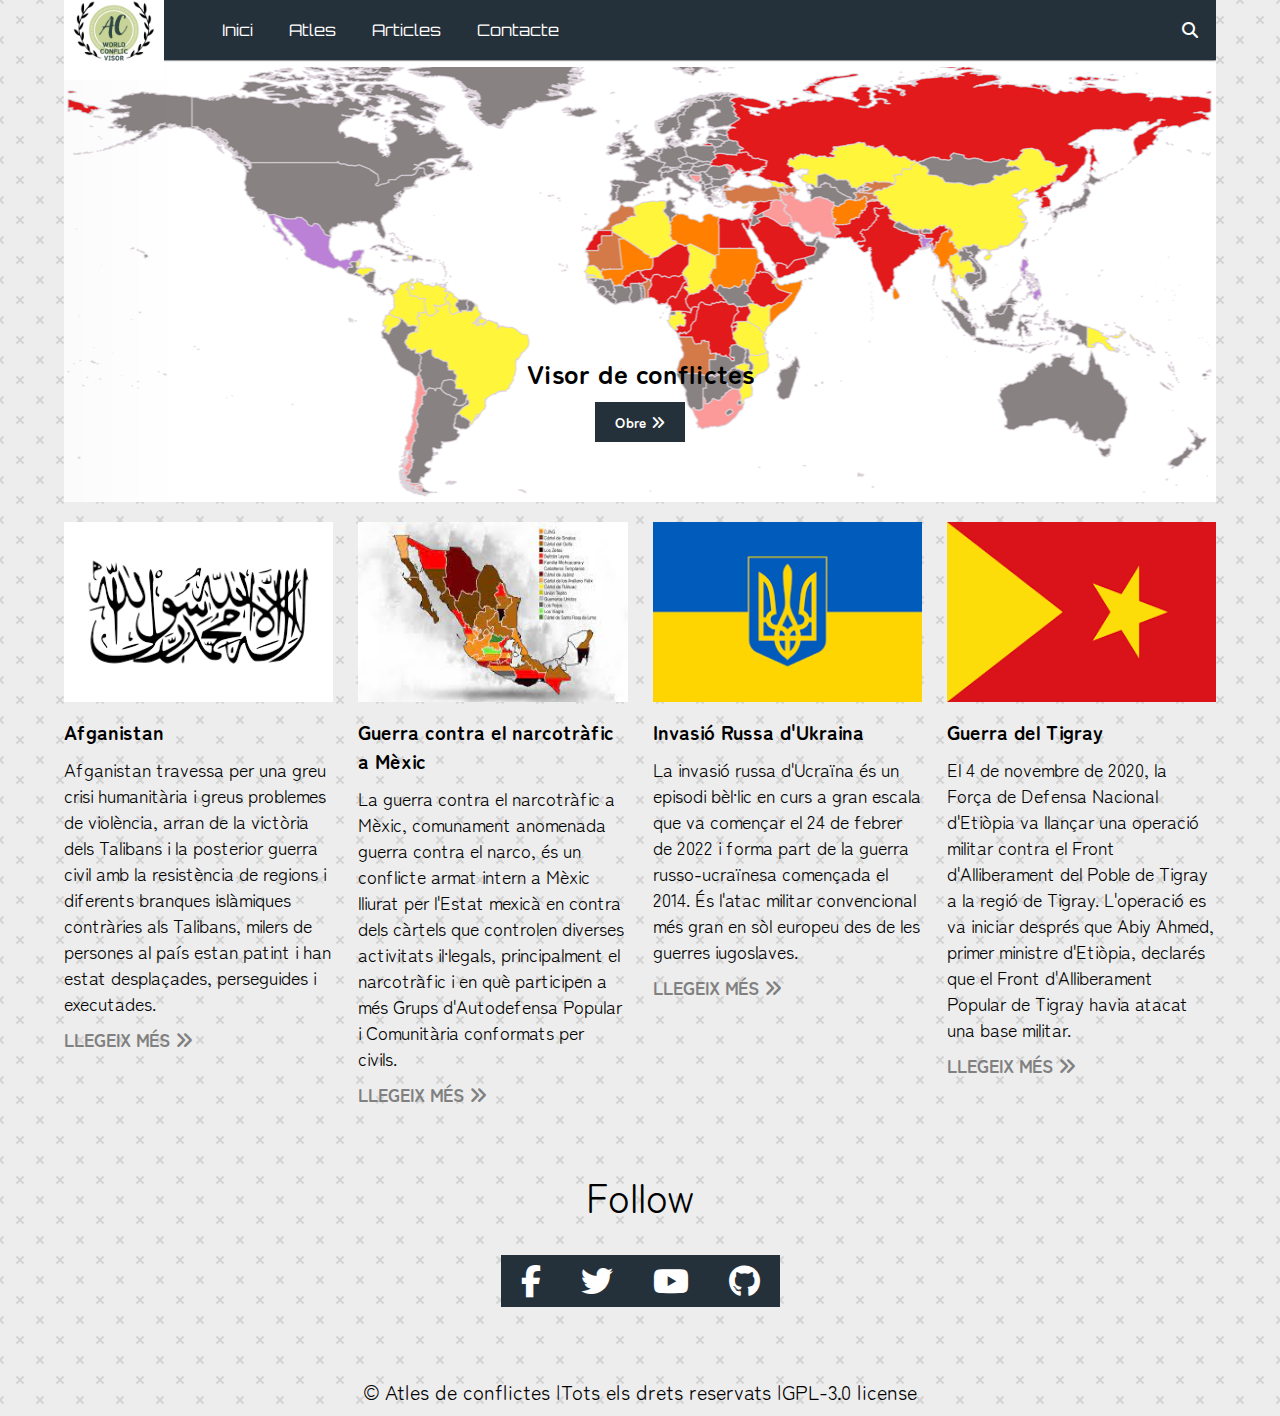
<file: index.html>
<!DOCTYPE html>
<html lang="en">
<head>
    <meta charset="utf-8">
    <meta name="viewport" content="width=devide-width, initial-scale=1.0">
    <title>Atles de Conflictes</title>
    <!--FONT AWESOME CDN-->
    <link rel="stylesheet" href="https://cdnjs.cloudflare.com/ajax/libs/font-awesome/6.1.1/css/all.min.css" />
    <!--FONT-->
    <link href="https://fonts.googleapis.com/css2?family=Orbitron:wght@600;700&family=Tapestry&family=Zen+Maru+Gothic:wght@700&display=swap" rel="stylesheet">
    <!--CUSTOM CSS-->
    <link rel="stylesheet" href="style.css" />
</head> 
<body>
    <div class="container">
        <nav class="nav-main">
            <img src="imatges/logoweb.png" alt="Atles de Conflictes LOGO" class="nav-brand" />
            <ul class="nav-menu">
                <li>
                    <a href="index.html">Inici</a>
                </li>
                <li>
                    <a href="atles.html">Atles</a>
                </li>
                <li>
                    <a href="articles.html">Articles</a>
                </li>
                <li>
                    <a href="contact.html">Contacte</a>
                </li>
            </ul>
            <ul class="nav-menu-right">
                <li>
                    <a href="#">
                        <i class="fas fa-search"></i>
                    </a>
                </li>
            </ul>
        </nav>
        <hr />
        <!--SWOUCASE-->
        <header class="showcase">
            <h2>Visor de conflictes</h2>
            <a href="atles.html"
               class="btn">
                Obre <i class="fas fa-angle-double-right"></i>
            </a>
        </header>
        <!--CARDS-->
        <div class=" cards">
            <div>
                <img src="imatges/talibans.png" alt="Talibans" />
                <h3>Afganistan</h3>
                <p>
                    Afganistan travessa per una greu crisi humanitària i greus problemes de violència, arran de la victòria dels Talibans i la posterior guerra civil amb la resistència de regions i diferents branques islàmiques contràries als Talibans, milers de persones al país estan patint i han estat desplaçades, perseguides i executades.
                </p>
                <a href="articles.html">
                    Llegeix més <i class="fas fa-angle-double-right">
                    </i>
                </a>
            </div>
            <div>
                <img src="imatges/cartels.png" alt="Narco" />
                <h3>Guerra contra el narcotràfic a Mèxic</h3>
                <p>
                    La guerra contra el narcotràfic a Mèxic, comunament anomenada guerra contra el narco, és un conflicte armat intern a Mèxic lliurat per l'Estat mexicà en contra dels càrtels que controlen diverses activitats il·legals, principalment el narcotràfic i en què participen a més Grups d'Autodefensa Popular i Comunitària conformats per civils.
                </p>
                <a href="articles.html">
                    Llegeix més <i class="fas fa-angle-double-right">
                    </i>
                </a>
            </div>
            <div>
                <img src="imatges/ukraine.png" alt="Invasió russa" />
                <h3>Invasió Russa d'Ukraina</h3>
                <p>
                    La invasió russa d'Ucraïna és un episodi bèl·lic en curs a gran escala que va començar el 24 de febrer de 2022 i forma part de la guerra russo-ucraïnesa començada el 2014. És l'atac militar convencional més gran en sòl europeu des de les guerres iugoslaves.
                </p>
                <a href="articles.html">
                    Llegeix més <i class="fas fa-angle-double-right">
                    </i>
                </a>
            </div>
            <div>
                <img src="imatges/tigray.png" alt="Tigray" />
                <h3>Guerra del Tigray</h3>
                <p>
                    El 4 de novembre de 2020, la Força de Defensa Nacional d'Etiòpia va llançar una operació militar contra el Front d'Alliberament del Poble de Tigray a la regió de Tigray. L'operació es va iniciar després que Abiy Ahmed, primer ministre d'Etiòpia, declarés que el Front d'Alliberament Popular de Tigray havia atacat una base militar.
                </p>
                <a href="articles.html">
                    Llegeix més <i class="fas fa-angle-double-right">
                    </i>
                </a>
            </div>
        </div>
        <section class="social">
            <p>Follow</p>
            <div class="links">
                <a href="https://ca-es.facebook.com/" target="_blank">
                    <i class="fab fa-facebook-f"></i>
                </a>
                <a href="https://twitter.com/" target="_blank">
                    <i class="fab fa-twitter"></i>
                </a>
                <a href="https://www.youtube.com/" target="_blank">
                    <i class="fab fa-youtube"></i>
                </a>
                <a href="https://github.com/gdv21/pagina-web" target="_blank">
                    <i class="fab fa-github"></i>
                </a>
            </div>
        </section>
        <!-- Footer -->
        <footer class="registred">
            <p> &copy; Atles de conflictes |Tots els drets reservats |GPL-3.0 license</p>
        </footer>
    </div>
</body>
</html>
</file>
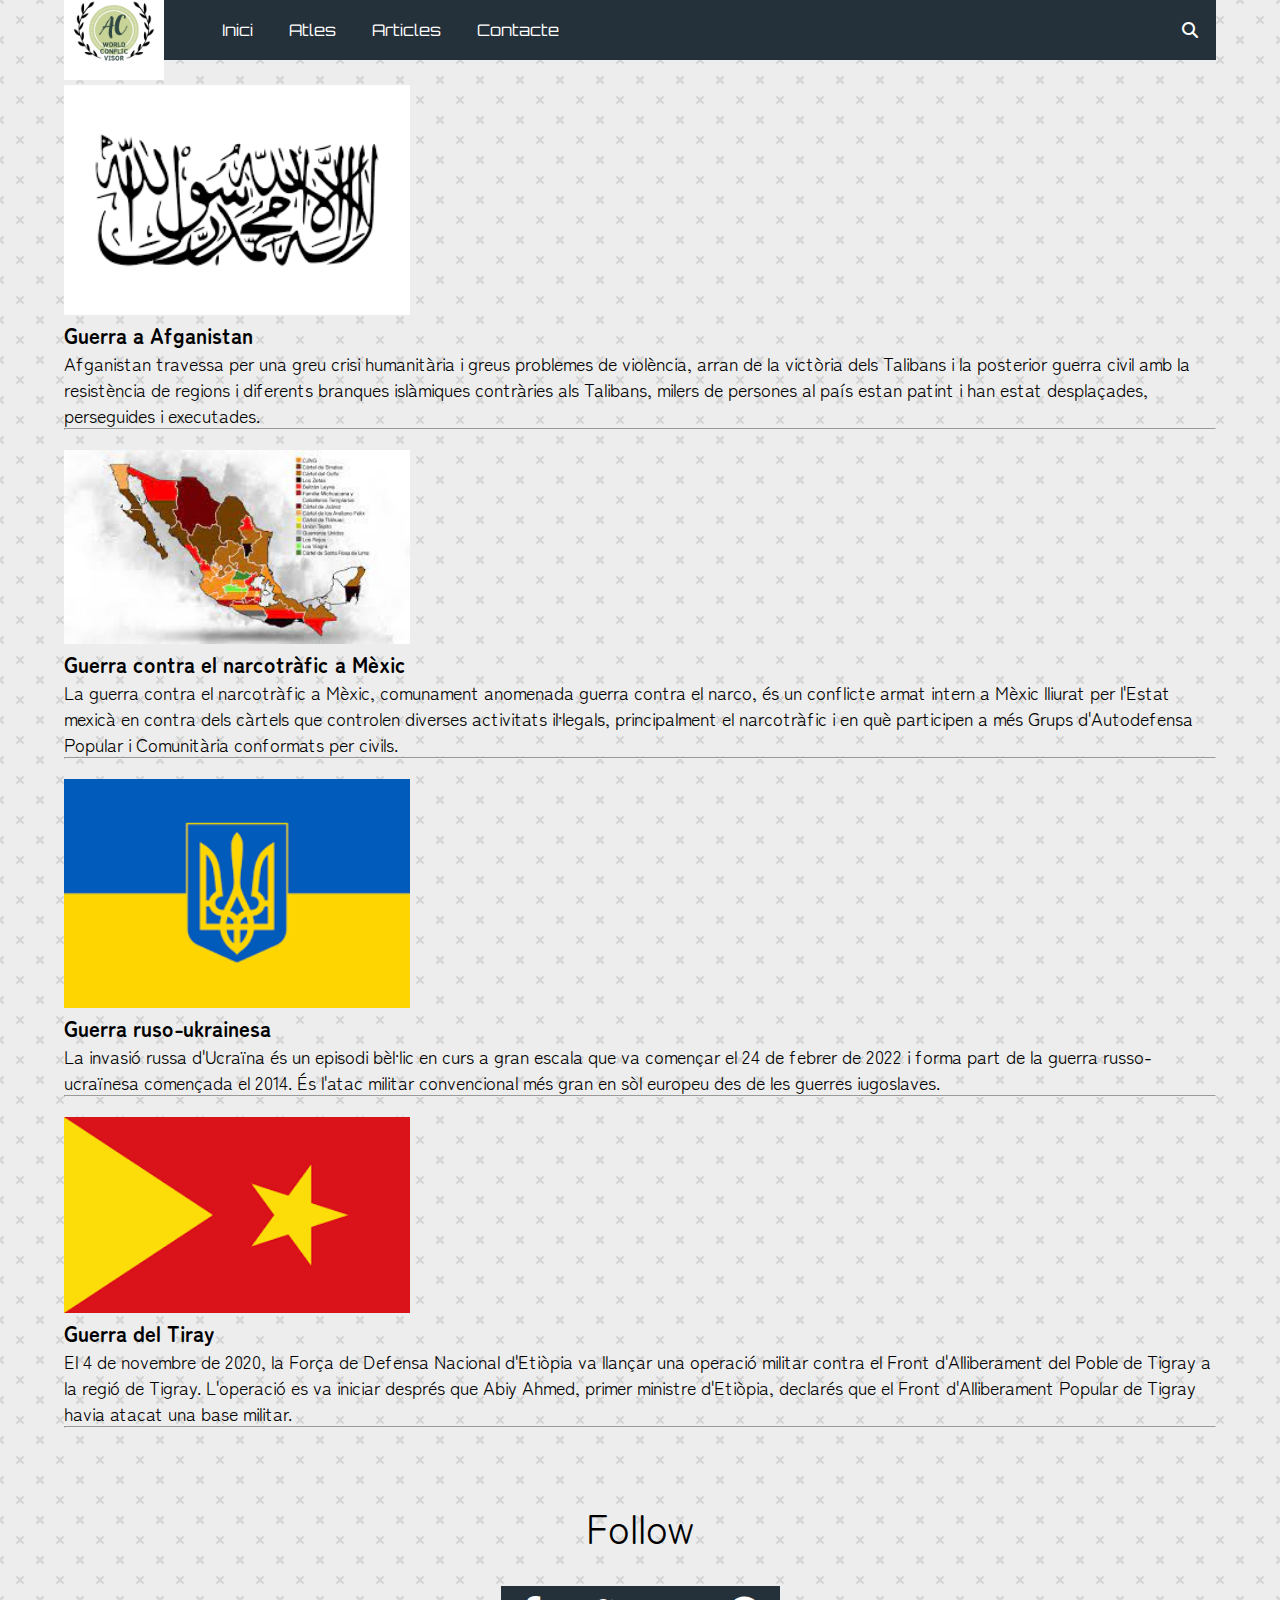
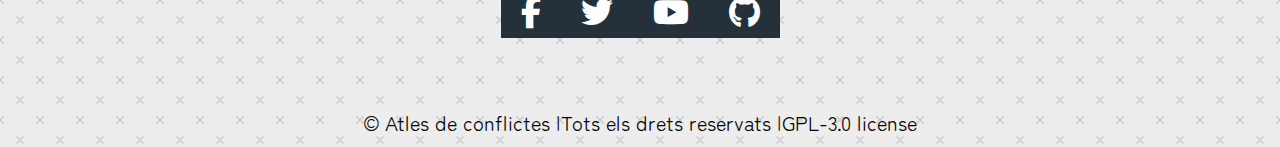
<file: articles.html>
<!DOCTYPE html>
<html>
<head>
    <meta charset="utf-8">
    <meta name="viewport" content="width=devide-width, initial-scale=1.0">
    <title>Atles de Conflictes</title>
    <!--FONT AWESOME CDN-->
    <link rel="stylesheet" href="https://cdnjs.cloudflare.com/ajax/libs/font-awesome/6.1.1/css/all.min.css" />
    <!--FONT-->
    <link href="https://fonts.googleapis.com/css2?family=Orbitron:wght@600;700&family=Tapestry&family=Zen+Maru+Gothic:wght@700&display=swap" rel="stylesheet">
    <!--CUSTOM CSS-->
    <link rel="stylesheet" href="style.css" />
</head>
<body>

    <!-- Links (sit on top) -->

    <div class="w3-top">
        <nav class="nav-main">
            <img src="imatges/logoweb.png" alt="Atles de Conflictes LOGO" class="nav-brand" />
            <ul class="nav-menu">
                <li>
                    <a href="index.html">Inici</a>
                </li>
                <li>
                    <a href="atles.html">Atles</a>
                </li>
                <li>
                    <a href="articles.html">Articles</a>
                </li>
                <li>
                    <a href="contact.html">Contacte</a>
                </li>
            </ul>
            <ul class="nav-menu-right">
                <li>
                    <a href="#">
                        <i class="fas fa-search"></i>
                    </a>
                </li>
            </ul>
        </nav>

        <!-- !PAGE CONTENT! -->
        <div class="art" style="max-width:1200px;margin-top:25px">

            <!-- First Photo Grid-->
            <div class="art-cos">
                <div class="w3-half">
                    <img src="imatges\talibans.png" alt="Talibans" style=" width:30%; height:6%">
                    <h3>Guerra a Afganistan</h3>
                    <p>
                        Afganistan travessa per una greu crisi humanitària i greus problemes de violència, arran de la victòria dels Talibans i la posterior guerra civil amb la resistència de regions i diferents branques islàmiques contràries als Talibans, milers de persones al país estan patint i han estat desplaçades, perseguides i executades.
                    </p>
                    <hr />
                </div>
                <div class="w3-half">
                    <img src="imatges/cartels.png" style="width:30%; height:6%;">
                    <h3>Guerra contra el narcotràfic a Mèxic</h3>
                    <p>
                        La guerra contra el narcotràfic a Mèxic, comunament anomenada guerra contra el narco, és un conflicte armat intern a Mèxic lliurat per l'Estat mexicà en contra dels càrtels que controlen diverses activitats il·legals, principalment el narcotràfic i en què participen a més Grups d'Autodefensa Popular i Comunitària conformats per civils.
                    </p>
                    <hr />
                </div>
                <div class="w3-half">
                    <img src="imatges/ukraine.png" style="width:30%; height:6%">
                    <h3>Guerra ruso-ukrainesa</h3>
                    <p>
                        La invasió russa d'Ucraïna és un episodi bèl·lic en curs a gran escala que va començar el 24 de febrer de 2022 i forma part de la guerra russo-ucraïnesa començada el 2014. És l'atac militar convencional més gran en sòl europeu des de les guerres iugoslaves.
                    </p>
                    <hr />

                </div>
                <div class="w3-half">
                    <img src="imatges/tigray.png" style="width:30%; height:6%">
                    <h3>Guerra del Tiray</h3>
                    <p>
                        El 4 de novembre de 2020, la Força de Defensa Nacional d'Etiòpia va llançar una operació militar contra el Front d'Alliberament del Poble de Tigray a la regió de Tigray. L'operació es va iniciar després que Abiy Ahmed, primer ministre d'Etiòpia, declarés que el Front d'Alliberament Popular de Tigray havia atacat una base militar.
                    </p>
                    <hr />

                </div>
            </div>
        </div>

        <section class="social">
            <p>Follow</p>
            <div class="links">
                <a href="https://ca-es.facebook.com/" target="_blank">
                    <i class="fab fa-facebook-f"></i>
                </a>
                <a href="https://twitter.com/" target="_blank">
                    <i class="fab fa-twitter"></i>
                </a>
                <a href="https://www.youtube.com/" target="_blank">
                    <i class="fab fa-youtube"></i>
                </a>
                <a href="https://github.com/gdv21/pagina-web" target="_blank">
                    <i class="fab fa-github"></i>
                </a>
            </div>
        </section>
        <footer class="registred">
            <p> &copy; Atles de conflictes |Tots els drets reservats |GPL-3.0 license</p>
        </footer>
    </div>
</body>
</html>
</file>
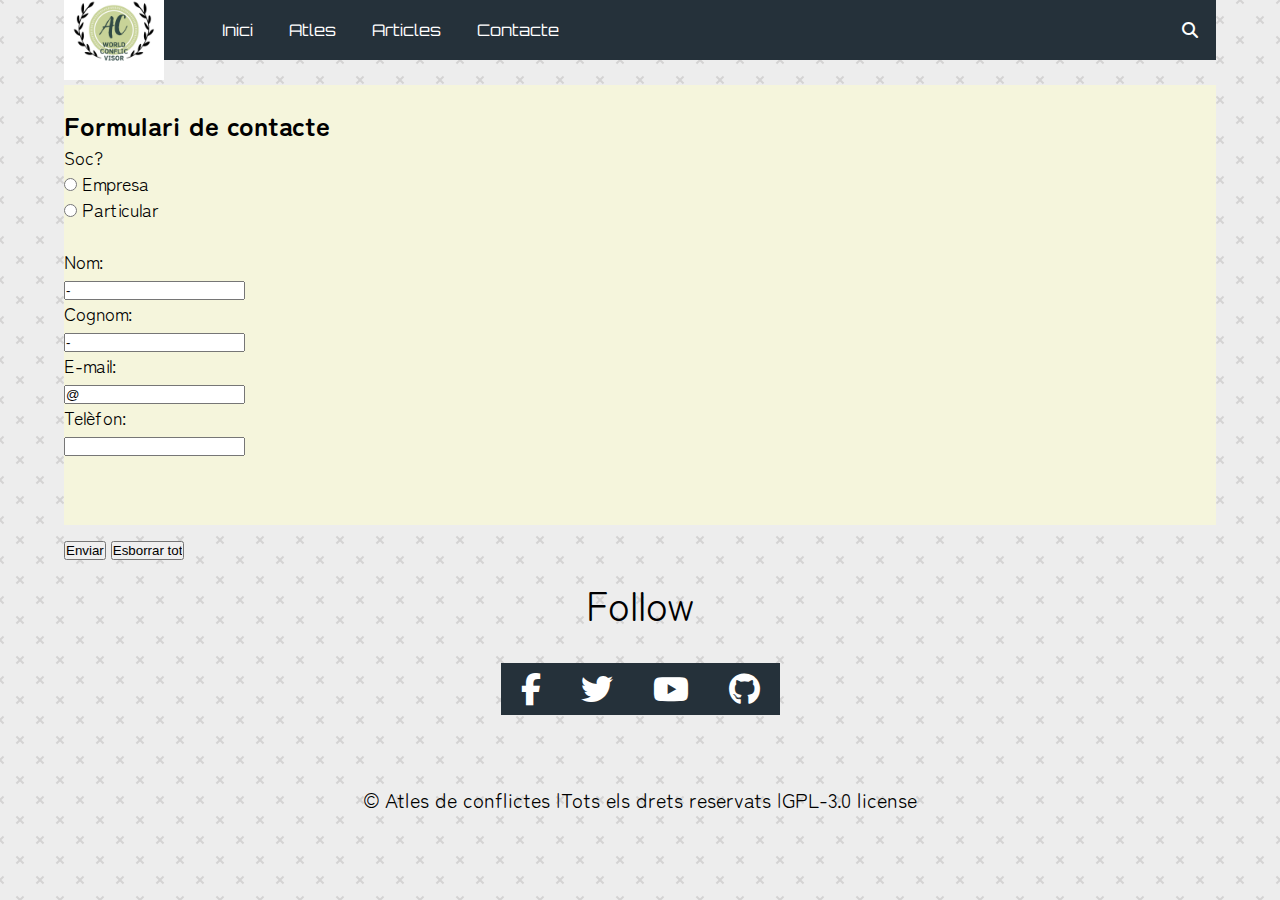
<file: contact.html>
<!DOCTYPE html>
<html>
<head>
    <meta charset="utf-8">
    <meta name="viewport" content="width=devide-width, initial-scale=1.0">
    <title>Atles de Conflictes</title>
    <!--FONT AWESOME CDN-->
    <link rel="stylesheet" href="https://cdnjs.cloudflare.com/ajax/libs/font-awesome/6.1.1/css/all.min.css" />
    <!--FONT-->
    <link href="https://fonts.googleapis.com/css2?family=Orbitron:wght@600;700&family=Tapestry&family=Zen+Maru+Gothic:wght@700&display=swap" rel="stylesheet">
    <!--CUSTOM CSS-->
    <link rel="stylesheet" href="style.css" />
</head>
<body>
    <!-- Links (sit on top) -->

    <div class="w3-top">
        <nav class="nav-main">
            <img src="imatges/logoweb.png" alt="Atles de Conflictes LOGO" class="nav-brand" />
            <ul class="nav-menu">
                <li>
                    <a href="index.html">Inici</a>
                </li>
                <li>
                    <a href="atles.html">Atles</a>
                </li>
                <li>
                    <a href="articles.html">Articles</a>
                </li>
                <li>
                    <a href="contact.html">Contacte</a>
                </li>
            </ul>
            <ul class="nav-menu-right">
                <li>
                    <a href="#">
                        <i class="fas fa-search"></i>
                    </a>
                </li>
            </ul>
        </nav>

        <!-- Form 4 contact -->
        <form action="/action_page.php">
            <div class="form" style="max-width:1200px;margin-top:25px">
                <h2> Formulari de contacte</h2>
                <p>Soc?</p>
                <form action="/action_page.php">
                    <input type="radio" id="Empresa" name="soc?" value="Empresa">
                    <label for="empresa">Empresa</label>
                    <br>
                    <input type="radio" id="Particular" name="soc?" value="Particular">
                    <label for="Particular">Particular</label>
                    <br> <br>
                    <label for="fname">Nom:</label><br>
                    <input type="text" id="fname" name="fname" value="-"><br>
                    <label for="lname">Cognom:</label><br>
                    <input type="text" id="lname" name="lname" value="-"><br>
                    <label for="lname">E-mail:</label><br>
                    <input type="email" id="mail" name="mail" value="@"> <br>
                    <label for="lname">Telèfon:</label><br>
                    <input type="tel"><br><br>
                    <br>
                    <br>
                    <input type="button" onclick="alert('Gràcies per contactar!')" value="Enviar">
                    <input type="reset" value="Esborrar tot">
                    <br>
                    <br>
            </div>
        </form>

        <section class="social">
            <p>Follow</p>
            <div class="links">
                <a href="https://ca-es.facebook.com/" target="_blank">
                    <i class="fab fa-facebook-f"></i>
                </a>
                <a href="https://twitter.com/" target="_blank">
                    <i class="fab fa-twitter"></i>
                </a>
                <a href="https://www.youtube.com/" target="_blank">
                    <i class="fab fa-youtube"></i>
                </a>
                <a href="https://github.com/gdv21/pagina-web" target="_blank">
                    <i class="fab fa-github"></i>
                </a>
            </div>
        </section>
        <footer class="registred">
            <p> &copy; Atles de conflictes |Tots els drets reservats |GPL-3.0 license</p>
        </footer>
    </div>
</body>
</html>
</file>
<file: style.css>
*{
    box-sizing: border-box;
    margin: 0;
    padding: 0;
}

body {
    background: #ffffff;
    color: #000000;
    background-color: #ededed;
    background-image: url("data:image/svg+xml,%3Csvg xmlns='http://www.w3.org/2000/svg' width='40' height='40' viewBox='0 0 40 40'%3E%3Cg fill-rule='evenodd'%3E%3Cg fill='%239c9796' fill-opacity='0.31'%3E%3Cpath d='M0 38.59l2.83-2.83 1.41 1.41L1.41 40H0v-1.41zM0 1.4l2.83 2.83 1.41-1.41L1.41 0H0v1.41zM38.59 40l-2.83-2.83 1.41-1.41L40 38.59V40h-1.41zM40 1.41l-2.83 2.83-1.41-1.41L38.59 0H40v1.41zM20 18.6l2.83-2.83 1.41 1.41L21.41 20l2.83 2.83-1.41 1.41L20 21.41l-2.83 2.83-1.41-1.41L18.59 20l-2.83-2.83 1.41-1.41L20 18.59z'/%3E%3C/g%3E%3C/g%3E%3C/svg%3E");
    font-size: 18px;
    font-family: 'Zen Maru Gothic', sans-serif;
}
a {
    color: #ffffff;
    text-decoration: none;
}

    ul {
        list-style: none;
    }

.container {
    width: 90%;
    margin: auto;
}

/*Navigation*/
.nav-main {
    font-size: 16px;
    font-family: 'Orbitron', sans-serif;
    display: flex;
    justify-content: space-between;
    align-items: center;
    height: 60px;
    padding: 20px 0;
    background: #25313a
}

.nav-brand{
    width: 100px;
}

/*Nav-left*/
.nav-main ul{
    display: flex;
}

.nav-main ul li {
    padding: 12px;
}

.nav-main ul a {
    padding: 6px;
}

.nav-main ul li a:hover {
    border-bottom: 2px solid #ffffff; 
}

.nav-main ul.nav-menu {
    flex: 1;
    margin-left: 40px;
}

/*SHOWCASE*/
.showcase {
    width: 100%;
    height: 440px;
    background-image: url(./imatges/fotomapa.png);
    background-position: bottom;
    padding-bottom: 50px;
    margin-bottom: 20px;
    display:flex;
    flex-direction: column;
    align-items: center; 
    justify-content: flex-end;
}

.btn{
    cursor: pointer;
    display: inline-block;
    border: 0;
    font-weight: bold;
    padding:10px 20px;
    background: #25313a;
    color: #ffffff;
    font-size: 14px;
    border: 1px medium #000000;
    margin:10px 0;
}

.btn:hover{
    opacity: .6;
}

/*CARDS*/
.cards {
    display: grid;
    grid-template-columns: 1fr 1fr 1fr 1fr;
    gap: 25px;
}

.cards img{
    width: 100%;
    height:180px;
}

.cards h3{
    font-size: 20px;
    margin:10px 0;
}

.cards a{
    padding: 10px 0;
    color: #808080;
    text-transform: uppercase;
    display: inline-block;
    font-weight: bold
}

.cards a:hover {
    text-decoration: underline;
}

/*SOCIAL*/
.social{
    margin: 50px;
}

.social p{
    text-align: center;
    font-size: 40px;
    margin-bottom: 20px;
}

.links{
    display:flex;
    align-items:center;
    justify-content: center;
}

    .links a {
        display: inline-block;
        border: 0;
        font-weight: bold;
        padding: 10px 20px;
        background: #25313a;
        color: #ffffff;
        font-size: 10px;
        border: 1px medium #000000;
        margin: 10px 0;
    }

.links a i {
    font-size: 2rem;
}

/*links*/
.w3-top {
    width: 90%;
    margin: auto;
}

.form {
    padding: 10px 0;
    width: 100%;
    padding-top: 20px;
    width: 100%;
    height: 440px;
    background-color: beige;
}
.w3-half {
    padding-bottom: 20px;
}
@media (max-width: 700px){
    .cards {
        grid-template-columns: repeat(2,1fr)
    }
}
/*Footer*/
.registred {
    font-size: 20px;
    font-family: 'Zen Maru Gothic', sans-serif;
    padding: 10px 20px;
    display: flex;
    align-items: center;
    justify-content: center;
}

/* For mobile phones: */
[class*="col-"] {
    width: 100%;
}

@media (max-width: 700px) {

    .nav-main ul.nav-menu {
        display:block;
        position: absolute;
        top: 0;
        left: 0;
        background: #25313a;
        transform: translateX(-20px);
        padding: 30px;
        opacity: .9;
    }
}

@media only screen and (min-width: 768px) {
    /* For desktop: */

    .col-s-1{
        width: 66.66%;
    }

    .col-s-2 {
        width: 100%;
    }
}
</file>
